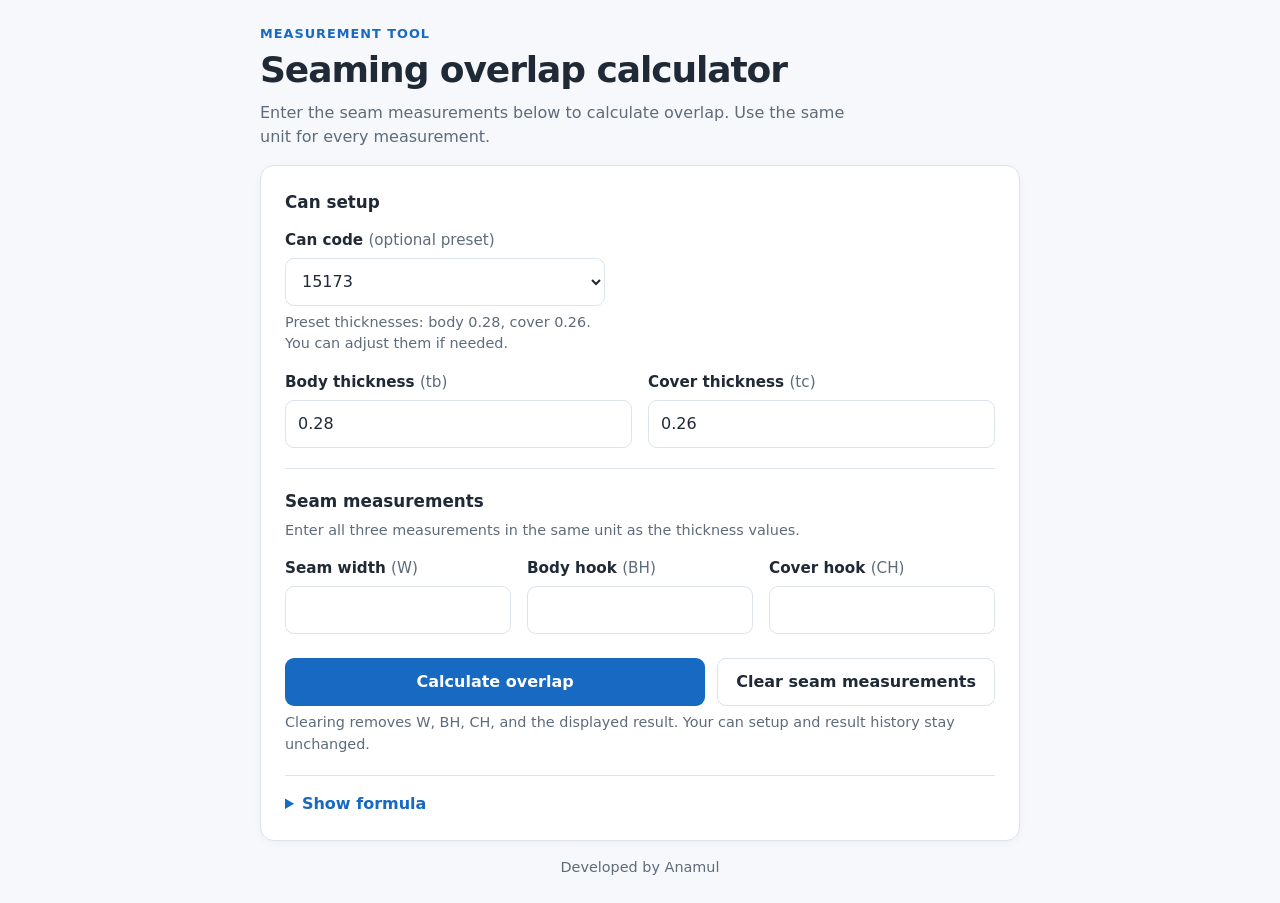
<file: calculator.html>
<!doctype html>
<html lang="en">
<head>
  <meta charset="utf-8">
  <meta name="viewport" content="width=device-width, initial-scale=1">
  <meta name="color-scheme" content="light dark">
  <title>Seaming Overlap Calculator</title>
  <style>
    :root {
      color-scheme: light dark;
      --bg: #f6f8fb;
      --surface: #ffffff;
      --surface-soft: #f8fafc;
      --text: #202a36;
      --muted: #5d6b7b;
      --border: #dce3eb;
      --accent: #1769c2;
      --accent-hover: #1059a8;
      --accent-soft: #eaf3fc;
      --error: #b42318;
      --error-soft: #fff0ee;
      --success: #1769c2;
      --focus: #1769c2;
      --radius: 14px;
    }
    @media (prefers-color-scheme: dark) {
      :root {
        --bg: #191919;
        --surface: #202020;
        --surface-soft: #282826;
        --text: #f4f4f2;
        --muted: #c0c0bb;
        --border: #454542;
        --accent: #70b3ff;
        --accent-hover: #a0ceff;
        --accent-soft: #263747;
        --error: #ff8c82;
        --error-soft: #422a28;
        --success: #9acaff;
        --focus: #9acaff;
      }
    }
    * { box-sizing: border-box; }
    body {
      margin: 0;
      min-height: 100vh;
      padding: 24px 20px;
      background: var(--bg);
      color: var(--text);
      font: 16px/1.5 system-ui, -apple-system, BlinkMacSystemFont, "Segoe UI", sans-serif;
    }
    main { width: min(100%, 760px); margin: 0 auto; }
    .credit { margin: 16px 0 0; color: var(--muted); font-size: .9rem; text-align: center; }
    .intro { margin: 0 0 16px; }
    .eyebrow { margin: 0 0 6px; color: var(--accent); font-size: .8rem; font-weight: 700; letter-spacing: .08em; text-transform: uppercase; }
    h1 { margin: 0; font-size: clamp(1.8rem, 5vw, 2.25rem); line-height: 1.15; letter-spacing: -.03em; }
    .intro p:last-child { max-width: 58ch; margin: 10px 0 0; color: var(--muted); }
    .panel {
      padding: clamp(20px, 4vw, 24px);
      border: 1px solid var(--border);
      border-radius: var(--radius);
      background: var(--surface);
      box-shadow: 0 2px 8px rgb(20 35 50 / 4%);
    }
    .section-heading { margin: 0 0 14px; font-size: 1.05rem; }
    .hint { margin: 6px 0 0; color: var(--muted); font-size: .9rem; }
    label { display: block; margin: 0 0 6px; font-size: .95rem; font-weight: 650; }
    .label-note { color: var(--muted); font-weight: 400; }
    select, input[type="number"] {
      width: 100%;
      min-height: 48px;
      padding: 10px 12px;
      border: 1px solid var(--border);
      border-radius: 9px;
      background: var(--surface);
      color: var(--text);
      font: inherit;
    }
    select:focus-visible, input:focus-visible, button:focus-visible, summary:focus-visible {
      outline: 3px solid var(--focus);
      outline-offset: 2px;
    }
    .can-select { max-width: 320px; }
    .grid { display: grid; gap: 16px; }
    .grid-two { grid-template-columns: repeat(2, minmax(0, 1fr)); }
    .grid-three { grid-template-columns: repeat(3, minmax(0, 1fr)); }
    .divider { height: 1px; margin: 20px 0; border: 0; background: var(--border); }
    .field { min-width: 0; }
    .actions { display: flex; flex-wrap: wrap; gap: 12px; margin-top: 24px; }
    button {
      min-height: 48px;
      padding: 10px 18px;
      border: 1px solid transparent;
      border-radius: 9px;
      font: inherit;
      font-weight: 650;
      cursor: pointer;
      transition: background-color .15s ease, border-color .15s ease;
    }
    button:active { transform: translateY(1px); }
    .primary { flex: 1 1 220px; background: var(--accent); color: #fff; }
    .primary:hover { background: var(--accent-hover); }
    .secondary { flex: 0 1 auto; border-color: var(--border); background: var(--surface); color: var(--text); }
    .secondary:hover { background: var(--surface-soft); }
    .result {
      margin-top: 24px;
      padding: 20px;
      border: 1px solid transparent;
      border-radius: 12px;
      background: var(--accent-soft);
    }
    .result[hidden] { display: none; }
    .result.error { border-color: var(--error); background: var(--error-soft); color: var(--error); }
    .result-title { margin: 0; color: var(--muted); font-size: .9rem; font-weight: 650; }
    .result.error .result-title { color: var(--error); }
    .result-value { margin: 2px 0 0; color: var(--success); font-size: clamp(2rem, 8vw, 2.75rem); line-height: 1.15; font-weight: 750; font-variant-numeric: tabular-nums; }
    .result.error .result-value { color: var(--error); font-size: 1.1rem; line-height: 1.5; }
    .calculation { display: grid; grid-template-columns: repeat(2, minmax(0, 1fr)); gap: 12px; margin: 18px 0 0; }
    .calculation div { padding-top: 12px; border-top: 1px solid color-mix(in srgb, var(--accent) 25%, transparent); }
    .calculation dt { color: var(--muted); font-size: .85rem; }
    .calculation dd { margin: 2px 0 0; font-family: ui-monospace, SFMono-Regular, Consolas, monospace; font-variant-numeric: tabular-nums; }
    .formula { margin-top: 20px; border-top: 1px solid var(--border); padding-top: 16px; }
    .formula summary { width: fit-content; color: var(--accent); font-weight: 650; cursor: pointer; }
    .formula p { margin: 10px 0 0; color: var(--muted); }
    .formula code { display: block; margin-top: 10px; padding: 12px; border-radius: 8px; background: var(--surface-soft); color: var(--text); font: .9rem/1.6 ui-monospace, SFMono-Regular, Consolas, monospace; overflow-wrap: anywhere; }
    .history { margin-top: 24px; }
    .history[hidden] { display: none; }
    .history-head { display: flex; align-items: center; justify-content: space-between; gap: 12px; margin-bottom: 10px; }
    .history-head h2 { margin: 0; font-size: 1rem; }
    .clear-history { min-height: 40px; padding: 7px 12px; color: var(--accent); }
    .history ol { margin: 0; padding-left: 28px; }
    .history li { padding: 8px 0 8px 4px; border-bottom: 1px solid var(--border); color: var(--muted); font-size: .9rem; font-variant-numeric: tabular-nums; overflow-wrap: anywhere; }
    .history li strong { color: var(--text); }
    @media (max-width: 560px) {
      body { padding: 24px 16px; }
      .grid-two, .grid-three { grid-template-columns: 1fr; gap: 14px; }
      .can-select { max-width: none; }
      .actions { flex-direction: column; }
      .primary, .secondary { width: 100%; }
    }
    @media (prefers-reduced-motion: reduce) {
      *, *::before, *::after { scroll-behavior: auto !important; transition-duration: .01ms !important; }
    }
  </style>
</head>
<body>
  <main>
    <header class="intro">
      <p class="eyebrow">Measurement tool</p>
      <h1>Seaming overlap calculator</h1>
      <p>Enter the seam measurements below to calculate overlap. Use the same unit for every measurement.</p>
    </header>

    <section class="panel" aria-label="Overlap calculator">
      <form id="calculator" novalidate>
        <section aria-labelledby="setup-heading">
          <h2 class="section-heading" id="setup-heading">Can setup</h2>
          <div class="field can-select">
            <label for="can">Can code <span class="label-note">(optional preset)</span></label>
            <select id="can" name="can">
              <option value="15173">15173</option>
              <option value="9118">9118</option>
              <option value="custom">Custom</option>
            </select>
            <p class="hint" id="preset-hint">Preset thicknesses are filled in for you. You can adjust them if needed.</p>
          </div>
          <div class="grid grid-two" style="margin-top:16px">
            <div class="field">
              <label for="tb">Body thickness <span class="label-note">(tb)</span></label>
              <input type="number" id="tb" name="tb" step="any" min="0" inputmode="decimal" required aria-describedby="preset-hint">
            </div>
            <div class="field">
              <label for="tc">Cover thickness <span class="label-note">(tc)</span></label>
              <input type="number" id="tc" name="tc" step="any" min="0" inputmode="decimal" required aria-describedby="preset-hint">
            </div>
          </div>
        </section>

        <hr class="divider">

        <section aria-labelledby="measurements-heading">
          <h2 class="section-heading" id="measurements-heading">Seam measurements</h2>
          <p class="hint" style="margin-top:-8px;margin-bottom:16px">Enter all three measurements in the same unit as the thickness values.</p>
          <div class="grid grid-three">
            <div class="field">
              <label for="w">Seam width <span class="label-note">(W)</span></label>
              <input type="number" id="w" name="w" step="any" min="0" inputmode="decimal" required>
            </div>
            <div class="field">
              <label for="bh">Body hook <span class="label-note">(BH)</span></label>
              <input type="number" id="bh" name="bh" step="any" min="0" inputmode="decimal" required>
            </div>
            <div class="field">
              <label for="ch">Cover hook <span class="label-note">(CH)</span></label>
              <input type="number" id="ch" name="ch" step="any" min="0" inputmode="decimal" required>
            </div>
          </div>
        </section>

        <div class="actions">
          <button class="primary" type="submit">Calculate overlap</button>
          <button class="secondary" type="button" id="reset">Clear seam measurements</button>
        </div>
        <p class="hint">Clearing removes W, BH, CH, and the displayed result. Your can setup and result history stay unchanged.</p>
      </form>

      <section class="result" id="result" aria-live="polite" aria-atomic="true" hidden>
        <p class="result-title" id="result-title">Overlap result</p>
        <p class="result-value" id="value"></p>
        <dl class="calculation" id="calculation" hidden>
          <div><dt>Numerator</dt><dd id="numerator"></dd></div>
          <div><dt>Denominator</dt><dd id="denominator"></dd></div>
        </dl>
      </section>

      <details class="formula">
        <summary>Show formula</summary>
        <p>Overlap is calculated as a percentage from the measurements entered above.</p>
        <code>%OL = (BH + CH + 1.1 × tc − W) ÷ (W − (2.6 × tc + 1.1 × tb)) × 100</code>
      </details>

      <section class="history" id="history" aria-labelledby="history-heading" hidden>
        <div class="history-head">
          <h2 id="history-heading">Recent results</h2>
          <button class="secondary clear-history" type="button" id="clearHistory">Clear history</button>
        </div>
        <ol id="history-list" aria-live="polite"></ol>
      </section>
    </section>
    <footer class="credit">Developed by Anamul</footer>
  </main>

  <script>
    (() => {
      const $ = id => document.getElementById(id);
      const cans = {
        "15173": { tb: 0.28, tc: 0.26 },
        "9118": { tb: 0.23, tc: 0.24 }
      };
      const form = $("calculator");

      function applyCan() {
        const preset = cans[$("can").value];
        if (preset) {
          $("tb").value = preset.tb;
          $("tc").value = preset.tc;
          $("preset-hint").textContent = `Preset thicknesses: body ${preset.tb}, cover ${preset.tc}. You can adjust them if needed.`;
        } else {
          $("tb").value = "";
          $("tc").value = "";
          $("preset-hint").textContent = "Custom can selected. Enter the body and cover thicknesses.";
          $("tb").focus();
        }
        clearResult();
      }

      function clearResult() {
        $("result").hidden = true;
        $("result").classList.remove("error");
        $("calculation").hidden = true;
      }

      function showError(message, fieldId) {
        const result = $("result");
        result.hidden = false;
        result.classList.add("error");
        $("result-title").textContent = "Check your measurements";
        $("value").textContent = message;
        $("calculation").hidden = true;
        if (fieldId) $(fieldId).focus();
      }

      function addHistory(code, W, BH, CH, overlap) {
        const item = document.createElement("li");
        const label = document.createElement("span");
        const strong = document.createElement("strong");
        label.textContent = `${code} · W ${W} · BH ${BH} · CH ${CH} → `;
        strong.textContent = `${overlap.toFixed(2)}%`;
        item.append(label, strong);
        $("history-list").appendChild(item);
        $("history").hidden = false;
      }

      function calculate(event) {
        event.preventDefault();
        const ids = ["w", "bh", "ch", "tb", "tc"];
        const values = Object.fromEntries(ids.map(id => [id, $(id).value.trim() === "" ? NaN : Number($(id).value)]));
        const missing = ids.find(id => !Number.isFinite(values[id]));
        if (missing) {
          showError("Enter a value for every measurement.", missing);
          return;
        }
        const negative = ids.find(id => values[id] < 0);
        if (negative) {
          showError("Measurements must be zero or greater.", negative);
          return;
        }

        const { w: W, bh: BH, ch: CH, tb, tc } = values;
        const numerator = BH + CH + 1.1 * tc - W;
        const denominator = W - (2.6 * tc + 1.1 * tb);
        if (!Number.isFinite(numerator) || !Number.isFinite(denominator)) {
          showError("These values are too large to calculate. Check and try again.");
          return;
        }
        if (denominator === 0) {
          showError("The denominator is zero with these measurements. Adjust the values and try again.");
          return;
        }
        const overlap = (numerator / denominator) * 100;
        if (!Number.isFinite(overlap)) {
          showError("This combination cannot produce a finite result. Check the measurements.");
          return;
        }

        const result = $("result");
        result.hidden = false;
        result.classList.remove("error");
        $("result-title").textContent = "Calculated overlap";
        $("value").textContent = `${overlap.toFixed(2)}%`;
        $("numerator").textContent = numerator.toFixed(4);
        $("denominator").textContent = denominator.toFixed(4);
        $("calculation").hidden = false;
        addHistory($("can").value === "custom" ? "Custom" : $("can").value, W, BH, CH, overlap);
      }

      $("can").addEventListener("change", applyCan);
      form.addEventListener("submit", calculate);
      $("reset").addEventListener("click", () => {
        ["w", "bh", "ch"].forEach(id => { $(id).value = ""; });
        clearResult();
        $("w").focus();
      });
      $("clearHistory").addEventListener("click", () => {
        $("history-list").replaceChildren();
        $("history").hidden = true;
      });
      applyCan();
    })();
  </script>
</body>
</html>
</file>
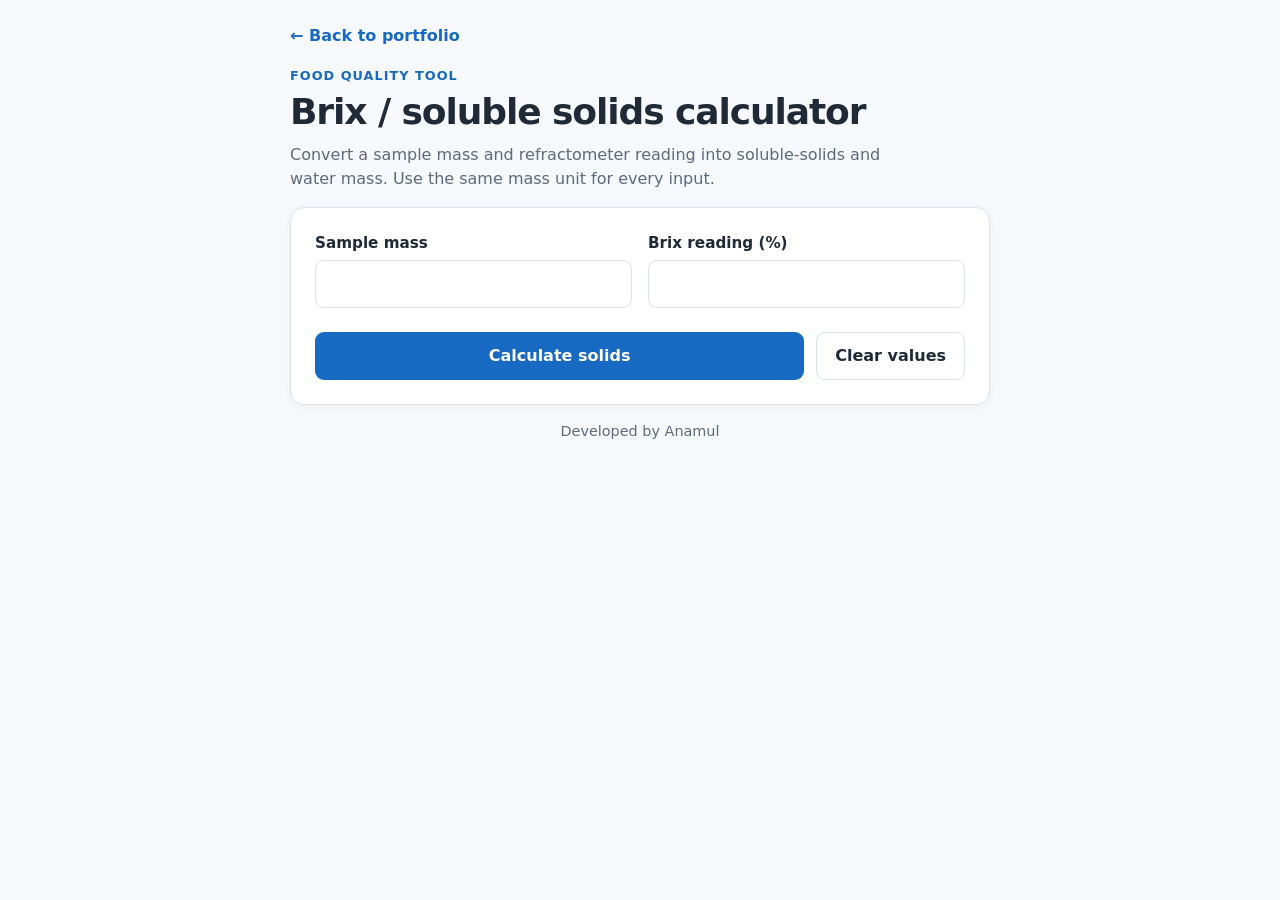
<file: tools/brix-calculator.html>
<!doctype html>
<html lang="en">
<head>
  <meta charset="utf-8">
  <meta name="viewport" content="width=device-width, initial-scale=1">
  <meta name="color-scheme" content="light dark">
  <title>Brix / Soluble Solids Calculator</title>
  <style>
    :root {
      color-scheme: light dark;
      --bg: #f6f8fb;
      --surface: #fff;
      --text: #202a36;
      --muted: #5d6b7b;
      --border: #dce3eb;
      --accent: #1769c2;
      --accent-hover: #1059a8;
      --accent-soft: #eaf3fc;
      --error: #b42318;
      --error-soft: #fff0ee;
      --radius: 14px;
    }
    @media (prefers-color-scheme: dark) {
      :root {
        --bg: #191919;
        --surface: #202020;
        --text: #f4f4f2;
        --muted: #c0c0bb;
        --border: #454542;
        --accent: #70b3ff;
        --accent-hover: #a0ceff;
        --accent-soft: #263747;
        --error: #ff8c82;
        --error-soft: #422a28;
      }
    }
    * { box-sizing: border-box; }
    body {
      margin: 0;
      min-height: 100vh;
      padding: 24px 20px;
      background: var(--bg);
      color: var(--text);
      font: 16px/1.5 system-ui, -apple-system, BlinkMacSystemFont, "Segoe UI", sans-serif;
    }
    main { width: min(100%, 700px); margin: 0 auto; }
    a { color: var(--accent); font-weight: 650; text-decoration: none; }
    .intro { margin: 0 0 16px; }
    .eyebrow { margin: 0 0 6px; color: var(--accent); font-size: .8rem; font-weight: 700; letter-spacing: .08em; text-transform: uppercase; }
    h1 { margin: 0; font-size: clamp(1.8rem, 5vw, 2.25rem); line-height: 1.15; letter-spacing: -.03em; }
    .intro p:last-child { max-width: 58ch; margin: 10px 0 0; color: var(--muted); }
    .panel { padding: clamp(20px, 4vw, 24px); border: 1px solid var(--border); border-radius: var(--radius); background: var(--surface); box-shadow: 0 2px 8px rgb(20 35 50 / 4%); }
    .grid { display: grid; grid-template-columns: repeat(2, minmax(0, 1fr)); gap: 16px; }
    label { display: block; margin: 0 0 6px; font-size: .95rem; font-weight: 650; }
    input, select { width: 100%; min-height: 48px; padding: 10px 12px; border: 1px solid var(--border); border-radius: 9px; background: var(--surface); color: var(--text); font: inherit; }
    input:focus-visible, select:focus-visible, button:focus-visible { outline: 3px solid var(--accent); outline-offset: 2px; }
    .actions { display: flex; flex-wrap: wrap; gap: 12px; margin-top: 24px; }
    button { min-height: 48px; padding: 10px 18px; border: 1px solid transparent; border-radius: 9px; font: inherit; font-weight: 650; cursor: pointer; }
    .primary { flex: 1 1 220px; background: var(--accent); color: #fff; }
    .primary:hover { background: var(--accent-hover); }
    .secondary { border-color: var(--border); background: var(--surface); color: var(--text); }
    .secondary:hover { background: var(--accent-soft); }
    .result { margin-top: 24px; padding: 20px; border-radius: 12px; background: var(--accent-soft); }
    .result[hidden] { display: none; }
    .result.error { color: var(--error); background: var(--error-soft); }
    .result h2 { margin: 0; font-size: 1rem; }
    .result-grid { display: grid; grid-template-columns: repeat(2, minmax(0, 1fr)); gap: 12px; margin-top: 16px; }
    .result-grid div { padding-top: 10px; border-top: 1px solid var(--border); }
    .result-grid span { display: block; color: var(--muted); font-size: .85rem; }
    .result-grid strong { display: block; margin-top: 2px; font-size: 1.15rem; }
    .credit { margin: 16px 0 0; color: var(--muted); font-size: .9rem; text-align: center; }
    @media (max-width: 560px) {
      body { padding: 24px 16px; }
      .grid, .result-grid { grid-template-columns: 1fr; gap: 14px; }
      .actions { flex-direction: column; }
      .actions button { width: 100%; }
    }
  </style>
</head>
<body>
  <main>
    <p style="margin:0 0 18px"><a href="../index.html">← Back to portfolio</a></p>
    <header class="intro">
      <p class="eyebrow">Food quality tool</p>
      <h1>Brix / soluble solids calculator</h1>
      <p>Convert a sample mass and refractometer reading into soluble-solids and water mass. Use the same mass unit for every input.</p>
    </header>

    <section class="panel" aria-label="Brix calculator">
      <form id="calculator" novalidate>
        <div class="grid">
          <div>
            <label for="mass">Sample mass</label>
            <input id="mass" type="number" min="0" step="any" inputmode="decimal" required>
          </div>
          <div>
            <label for="brix">Brix reading (%)</label>
            <input id="brix" type="number" min="0" max="100" step="any" inputmode="decimal" required>
          </div>
        </div>
        <div class="actions">
          <button class="primary" type="submit">Calculate solids</button>
          <button class="secondary" type="button" id="reset">Clear values</button>
        </div>
      </form>

      <section class="result" id="result" aria-live="polite" hidden>
        <h2 id="result-title">Calculated result</h2>
        <div class="result-grid">
          <div><span>Soluble-solids mass</span><strong id="solids"></strong></div>
          <div><span>Water mass</span><strong id="water"></strong></div>
        </div>
      </section>
    </section>
    <footer class="credit">Developed by Anamul</footer>
  </main>

  <script>
    (() => {
      const form = document.getElementById("calculator");
      const result = document.getElementById("result");
      const title = document.getElementById("result-title");
      const solids = document.getElementById("solids");
      const water = document.getElementById("water");

      function showError(message) {
        result.hidden = false;
        result.classList.add("error");
        title.textContent = message;
        solids.textContent = "";
        water.textContent = "";
      }

      form.addEventListener("submit", event => {
        event.preventDefault();
        const mass = Number(document.getElementById("mass").value);
        const brix = Number(document.getElementById("brix").value);
        if (!Number.isFinite(mass) || !Number.isFinite(brix) || mass < 0 || brix < 0 || brix > 100) {
          showError("Enter a valid mass and a Brix reading from 0 to 100.");
          return;
        }
        result.classList.remove("error");
        result.hidden = false;
        title.textContent = "Calculated result";
        solids.textContent = `${(mass * brix / 100).toFixed(2)} mass units`;
        water.textContent = `${(mass * (1 - brix / 100)).toFixed(2)} mass units`;
      });

      document.getElementById("reset").addEventListener("click", () => {
        form.reset();
        result.hidden = true;
        result.classList.remove("error");
      });
    })();
  </script>
</body>
</html>
</file>
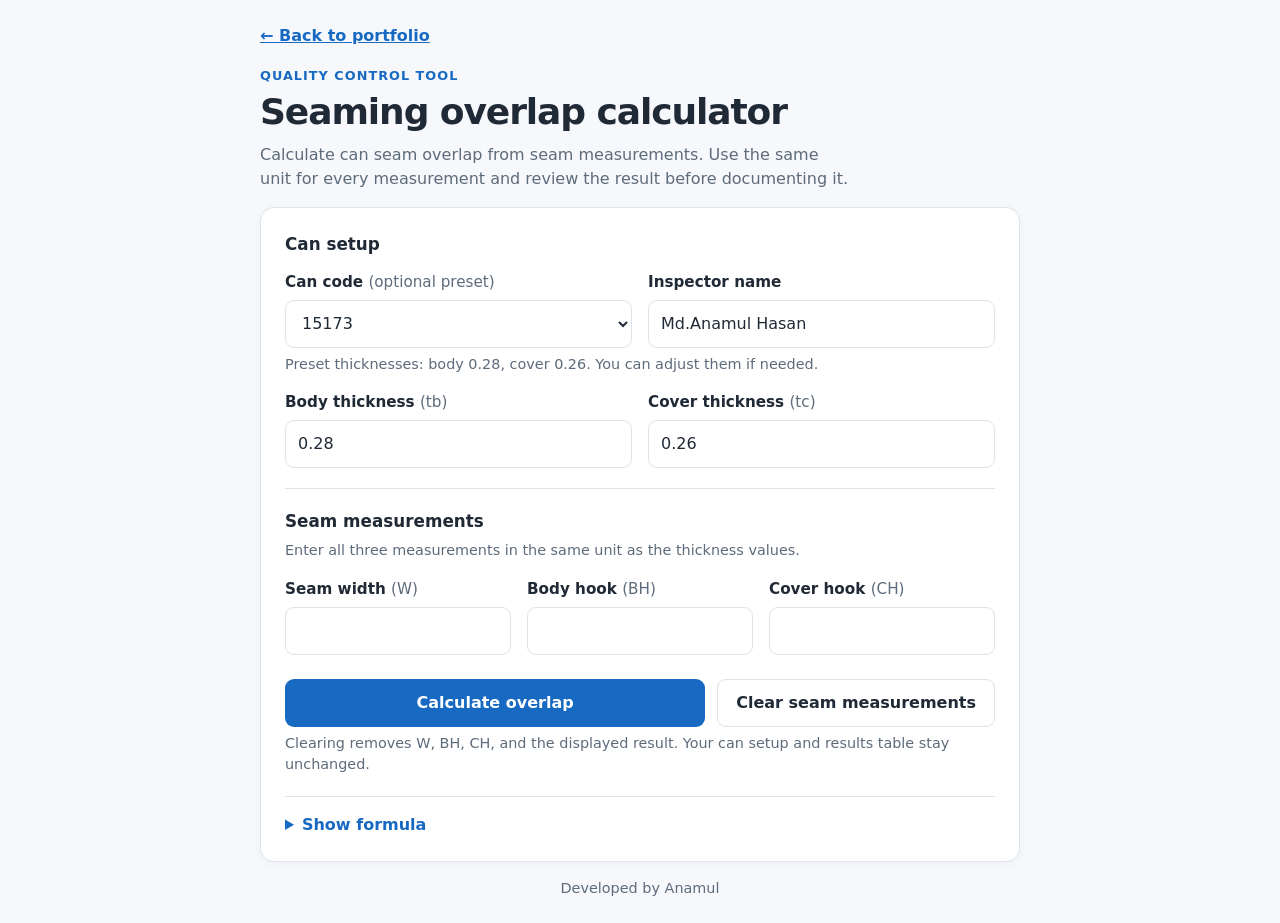
<file: tools/overlap-calculator.html>
<!doctype html>
<html lang="en">
<head>
  <meta charset="utf-8">
  <meta name="viewport" content="width=device-width, initial-scale=1">
  <meta name="color-scheme" content="light dark">
  <title>Seaming Overlap Calculator</title>
  <style>
    :root {
      color-scheme: light dark;
      --bg: #f6f8fb;
      --surface: #ffffff;
      --surface-soft: #f8fafc;
      --text: #202a36;
      --muted: #5d6b7b;
      --border: #dce3eb;
      --accent: #1769c2;
      --accent-hover: #1059a8;
      --accent-soft: #eaf3fc;
      --error: #b42318;
      --error-soft: #fff0ee;
      --success: #1769c2;
      --focus: #1769c2;
      --th-bg: #1976d2;
      --radius: 14px;
    }
    @media (prefers-color-scheme: dark) {
      :root {
        --bg: #191919;
        --surface: #202020;
        --surface-soft: #282826;
        --text: #f4f4f2;
        --muted: #c0c0bb;
        --border: #454542;
        --accent: #70b3ff;
        --accent-hover: #a0ceff;
        --accent-soft: #263747;
        --error: #ff8c82;
        --error-soft: #422a28;
        --success: #9acaff;
        --focus: #9acaff;
        --th-bg: #1769c2;
      }
    }
    * { box-sizing: border-box; }
    body {
      margin: 0;
      min-height: 100vh;
      padding: 24px 20px;
      background: var(--bg);
      color: var(--text);
      font: 16px/1.5 system-ui, -apple-system, BlinkMacSystemFont, "Segoe UI", sans-serif;
    }
    main { width: min(100%, 760px); margin: 0 auto; }
    .credit { margin: 16px 0 0; color: var(--muted); font-size: .9rem; text-align: center; }
    .intro { margin: 0 0 16px; }
    .eyebrow { margin: 0 0 6px; color: var(--accent); font-size: .8rem; font-weight: 700; letter-spacing: .08em; text-transform: uppercase; }
    h1 { margin: 0; font-size: clamp(1.8rem, 5vw, 2.25rem); line-height: 1.15; letter-spacing: -.03em; }
    .intro p:last-child { max-width: 58ch; margin: 10px 0 0; color: var(--muted); }
    .panel {
      padding: clamp(20px, 4vw, 24px);
      border: 1px solid var(--border);
      border-radius: var(--radius);
      background: var(--surface);
      box-shadow: 0 2px 8px rgb(20 35 50 / 4%);
    }
    .section-heading { margin: 0 0 14px; font-size: 1.05rem; }
    .hint { margin: 6px 0 0; color: var(--muted); font-size: .9rem; }
    label { display: block; margin: 0 0 6px; font-size: .95rem; font-weight: 650; }
    .label-note { color: var(--muted); font-weight: 400; }
    select, input[type="number"], input[type="text"] {
      width: 100%;
      min-height: 48px;
      padding: 10px 12px;
      border: 1px solid var(--border);
      border-radius: 9px;
      background: var(--surface);
      color: var(--text);
      font: inherit;
    }
    select:focus-visible, input:focus-visible, button:focus-visible, summary:focus-visible {
      outline: 3px solid var(--focus);
      outline-offset: 2px;
    }
    .grid { display: grid; gap: 16px; }
    .grid-two { grid-template-columns: repeat(2, minmax(0, 1fr)); }
    .grid-three { grid-template-columns: repeat(3, minmax(0, 1fr)); }
    .divider { height: 1px; margin: 20px 0; border: 0; background: var(--border); }
    .field { min-width: 0; }
    .actions { display: flex; flex-wrap: wrap; gap: 12px; margin-top: 24px; }
    button {
      min-height: 48px;
      padding: 10px 18px;
      border: 1px solid transparent;
      border-radius: 9px;
      font: inherit;
      font-weight: 650;
      cursor: pointer;
      transition: background-color .15s ease, border-color .15s ease;
    }
    button:active { transform: translateY(1px); }
    .primary { flex: 1 1 220px; background: var(--accent); color: #fff; }
    .primary:hover { background: var(--accent-hover); }
    .secondary { flex: 0 1 auto; border-color: var(--border); background: var(--surface); color: var(--text); }
    .secondary:hover { background: var(--surface-soft); }
    .result {
      margin-top: 24px;
      padding: 20px;
      border: 1px solid transparent;
      border-radius: 12px;
      background: var(--accent-soft);
    }
    .result[hidden] { display: none; }
    .result.error { border-color: var(--error); background: var(--error-soft); color: var(--error); }
    .result-title { margin: 0; color: var(--muted); font-size: .9rem; font-weight: 650; }
    .result.error .result-title { color: var(--error); }
    .result-value { margin: 2px 0 0; color: var(--success); font-size: clamp(2rem, 8vw, 2.75rem); line-height: 1.15; font-weight: 750; font-variant-numeric: tabular-nums; }
    .result.error .result-value { color: var(--error); font-size: 1.1rem; line-height: 1.5; }
    .calculation { display: grid; grid-template-columns: repeat(2, minmax(0, 1fr)); gap: 12px; margin: 18px 0 0; }
    .calculation[hidden] { display: none; }
    .calculation div { padding-top: 12px; border-top: 1px solid color-mix(in srgb, var(--accent) 25%, transparent); }
    .calculation dt { color: var(--muted); font-size: .85rem; }
    .calculation dd { margin: 2px 0 0; font-family: ui-monospace, SFMono-Regular, Consolas, monospace; font-variant-numeric: tabular-nums; }
    .formula { margin-top: 20px; border-top: 1px solid var(--border); padding-top: 16px; }
    .formula summary { width: fit-content; color: var(--accent); font-weight: 650; cursor: pointer; }
    .formula p { margin: 10px 0 0; color: var(--muted); }
    .formula code { display: block; margin-top: 10px; padding: 12px; border-radius: 8px; background: var(--surface-soft); color: var(--text); font: .9rem/1.6 ui-monospace, SFMono-Regular, Consolas, monospace; overflow-wrap: anywhere; }
    .history { margin-top: 24px; }
    .history[hidden] { display: none; }
    .history-head { display: flex; align-items: center; justify-content: space-between; gap: 12px; margin-bottom: 10px; }
    .history-head h2 { margin: 0; font-size: 1rem; }
    .clear-history { min-height: 40px; padding: 7px 12px; color: var(--accent); }
    .table-wrap { overflow-x: auto; border: 1px solid var(--border); border-radius: 8px; }
    table.results { width: 100%; min-width: 480px; border-collapse: collapse; text-align: center; font-variant-numeric: tabular-nums; }
    table.results th { padding: 12px 8px; background: var(--th-bg); color: #fff; font-weight: 700; }
    table.results td { padding: 11px 8px; border-top: 1px solid var(--border); border-left: 1px solid var(--border); }
    table.results td:first-child { border-left: 0; }
    .export-actions { display: flex; flex-wrap: wrap; align-items: center; gap: 12px; margin-top: 16px; }
    .export-actions .hint { margin: 0; }
    @media (max-width: 560px) {
      body { padding: 24px 16px; }
      .grid-two, .grid-three { grid-template-columns: 1fr; gap: 14px; }
      .actions { flex-direction: column; }
      .actions .primary { flex: 0 1 auto; }
      .actions .primary, .actions .secondary, .export-actions .secondary { width: 100%; }
    }
    @media (prefers-reduced-motion: reduce) {
      *, *::before, *::after { scroll-behavior: auto !important; transition-duration: .01ms !important; }
    }
  </style>
</head>
<body>
  <main>
    <p style="margin:0 0 18px"><a href="../index.html" style="color:var(--accent);font-weight:650">← Back to portfolio</a></p>
    <header class="intro">
      <p class="eyebrow">Quality control tool</p>
      <h1>Seaming overlap calculator</h1>
      <p>Calculate can seam overlap from seam measurements. Use the same unit for every measurement and review the result before documenting it.</p>
    </header>

    <section class="panel" aria-label="Overlap calculator">
      <form id="calculator" novalidate>
        <section aria-labelledby="setup-heading">
          <h2 class="section-heading" id="setup-heading">Can setup</h2>
          <div class="grid grid-two">
            <div class="field">
              <label for="can">Can code <span class="label-note">(optional preset)</span></label>
              <select id="can" name="can">
                <option value="15173">15173</option>
                <option value="9118">9118</option>
                <option value="custom">Custom</option>
              </select>
            </div>
            <div class="field">
              <label for="inspector">Inspector name</label>
              <input type="text" id="inspector" name="inspector" value="Md.Anamul Hasan" autocomplete="name">
            </div>
          </div>
          <p class="hint" id="preset-hint">Preset thicknesses are filled in for you. You can adjust them if needed.</p>
          <div class="grid grid-two" style="margin-top:16px">
            <div class="field">
              <label for="tb">Body thickness <span class="label-note">(tb)</span></label>
              <input type="number" id="tb" name="tb" step="any" min="0" inputmode="decimal" required aria-describedby="preset-hint">
            </div>
            <div class="field">
              <label for="tc">Cover thickness <span class="label-note">(tc)</span></label>
              <input type="number" id="tc" name="tc" step="any" min="0" inputmode="decimal" required aria-describedby="preset-hint">
            </div>
          </div>
        </section>

        <hr class="divider">

        <section aria-labelledby="measurements-heading">
          <h2 class="section-heading" id="measurements-heading">Seam measurements</h2>
          <p class="hint" style="margin-top:-8px;margin-bottom:16px">Enter all three measurements in the same unit as the thickness values.</p>
          <div class="grid grid-three">
            <div class="field">
              <label for="w">Seam width <span class="label-note">(W)</span></label>
              <input type="number" id="w" name="w" step="any" min="0" inputmode="decimal" required>
            </div>
            <div class="field">
              <label for="bh">Body hook <span class="label-note">(BH)</span></label>
              <input type="number" id="bh" name="bh" step="any" min="0" inputmode="decimal" required>
            </div>
            <div class="field">
              <label for="ch">Cover hook <span class="label-note">(CH)</span></label>
              <input type="number" id="ch" name="ch" step="any" min="0" inputmode="decimal" required>
            </div>
          </div>
        </section>

        <div class="actions">
          <button class="primary" type="submit">Calculate overlap</button>
          <button class="secondary" type="button" id="reset">Clear seam measurements</button>
        </div>
        <p class="hint">Clearing removes W, BH, CH, and the displayed result. Your can setup and results table stay unchanged.</p>
      </form>

      <section class="result" id="result" aria-live="polite" aria-atomic="true" hidden>
        <p class="result-title" id="result-title">Overlap result</p>
        <p class="result-value" id="value"></p>
        <dl class="calculation" id="calculation" hidden>
          <div><dt>Numerator</dt><dd id="numerator"></dd></div>
          <div><dt>LBH (denominator)</dt><dd id="denominator"></dd></div>
        </dl>
      </section>

      <details class="formula">
        <summary>Show formula</summary>
        <p>Overlap is calculated as a percentage from the measurements entered above. LBH is the denominator.</p>
        <code>OI % = (BH + CH + 1.1 × tc − W) ÷ LBH × 100<br>LBH = W − (2.6 × tc + 1.1 × tb)</code>
      </details>

      <section class="history" id="history" aria-labelledby="history-heading" hidden>
        <div class="history-head">
          <h2 id="history-heading">Results</h2>
          <button class="secondary clear-history" type="button" id="clearHistory">Clear table</button>
        </div>
        <div class="table-wrap">
          <table class="results">
            <thead>
              <tr><th>SL</th><th>W</th><th>BH</th><th>CH</th><th>LBH</th><th>OI %</th></tr>
            </thead>
            <tbody id="history-list" aria-live="polite"></tbody>
          </table>
        </div>
        <div class="export-actions">
          <button class="secondary" type="button" id="downloadPdf">Download PDF</button>
          <button class="secondary" type="button" id="downloadXlsx">Download Excel</button>
          <p class="hint">Exports include date, can code and inspector name.</p>
        </div>
      </section>
    </section>
    <footer class="credit">Developed by Anamul</footer>
  </main>

  <script>
    (() => {
      const $ = id => document.getElementById(id);
      const cans = {
        "15173": { tb: 0.28, tc: 0.26 },
        "9118": { tb: 0.23, tc: 0.24 }
      };
      const form = $("calculator");
      const rows = []; // { code, W, BH, CH, lbh, overlap }

      const canCode = () => $("can").value === "custom" ? "Custom" : $("can").value;
      const inspectorName = () => $("inspector").value.trim() || "Md.Anamul Hasan";
      const pad = n => String(n).padStart(2, "0");
      const fmt3 = n => n.toFixed(3);
      const fmtPct = n => `${n.toFixed(2)}%`;
      const codesText = () => [...new Set(rows.map(r => r.code))].join(", ");
      const dateText = d => `${pad(d.getDate())}/${pad(d.getMonth() + 1)}/${d.getFullYear()}`;
      const stampText = d => `${d.getFullYear()}${pad(d.getMonth() + 1)}${pad(d.getDate())}`;

      function applyCan() {
        const preset = cans[$("can").value];
        if (preset) {
          $("tb").value = preset.tb;
          $("tc").value = preset.tc;
          $("preset-hint").textContent = `Preset thicknesses: body ${preset.tb}, cover ${preset.tc}. You can adjust them if needed.`;
        } else {
          $("tb").value = "";
          $("tc").value = "";
          $("preset-hint").textContent = "Custom can selected. Enter the body and cover thicknesses.";
          $("tb").focus();
        }
        clearResult();
      }

      function clearResult() {
        $("result").hidden = true;
        $("result").classList.remove("error");
        $("calculation").hidden = true;
      }

      function showError(message, fieldId) {
        const result = $("result");
        result.hidden = false;
        result.classList.add("error");
        $("result-title").textContent = "Check your measurements";
        $("value").textContent = message;
        $("calculation").hidden = true;
        if (fieldId) $(fieldId).focus();
      }

      function renderTable() {
        const body = $("history-list");
        body.replaceChildren();
        rows.forEach((r, i) => {
          const tr = document.createElement("tr");
          [i + 1, fmt3(r.W), fmt3(r.BH), fmt3(r.CH), fmt3(r.lbh), fmtPct(r.overlap)].forEach(v => {
            const td = document.createElement("td");
            td.textContent = v;
            tr.appendChild(td);
          });
          body.appendChild(tr);
        });
        $("history").hidden = rows.length === 0;
      }

      function calculate(event) {
        event.preventDefault();
        const ids = ["w", "bh", "ch", "tb", "tc"];
        const values = Object.fromEntries(ids.map(id => [id, $(id).value.trim() === "" ? NaN : Number($(id).value)]));
        const missing = ids.find(id => !Number.isFinite(values[id]));
        if (missing) {
          showError("Enter a value for every measurement.", missing);
          return;
        }
        const negative = ids.find(id => values[id] < 0);
        if (negative) {
          showError("Measurements must be zero or greater.", negative);
          return;
        }

        const { w: W, bh: BH, ch: CH, tb, tc } = values;
        const numerator = BH + CH + 1.1 * tc - W;
        const denominator = W - (2.6 * tc + 1.1 * tb);
        if (!Number.isFinite(numerator) || !Number.isFinite(denominator)) {
          showError("These values are too large to calculate. Check and try again.");
          return;
        }
        if (denominator === 0) {
          showError("The denominator is zero with these measurements. Adjust the values and try again.");
          return;
        }
        const overlap = (numerator / denominator) * 100;
        if (!Number.isFinite(overlap)) {
          showError("This combination cannot produce a finite result. Check the measurements.");
          return;
        }

        const result = $("result");
        result.hidden = false;
        result.classList.remove("error");
        $("result-title").textContent = "Calculated overlap";
        $("value").textContent = fmtPct(overlap);
        $("numerator").textContent = numerator.toFixed(4);
        $("denominator").textContent = denominator.toFixed(4);
        $("calculation").hidden = false;
        rows.push({ code: canCode(), W, BH, CH, lbh: denominator, overlap });
        renderTable();
      }

      // ---------- shared export helpers ----------
      function saveBlob(blob, name) {
        const url = URL.createObjectURL(blob);
        const link = document.createElement("a");
        link.href = url;
        link.download = name;
        document.body.append(link);
        link.click();
        link.remove();
        setTimeout(() => URL.revokeObjectURL(url), 60000);
      }
      const fileBase = now => `seaming-overlap-${codesText().replace(/[^\w-]+/g, "_")}-${stampText(now)}`;

      // ---------- PDF (dependency-free, multi-page) ----------
      function downloadPdf() {
        if (!rows.length) return;
        const now = new Date();
        const ink = "0.125 0.165 0.212";
        const muted = "0.365 0.420 0.482";
        const blue = "0.090 0.412 0.761";
        const head = "0.098 0.463 0.824";
        const grid = "0.80 0.83 0.86";
        const escapePdf = v => String(v).replace(/[^\x20-\x7E]/g, "?").replace(/([\\()])/g, "\\$1");

        const colX = [50, 95, 185, 275, 365, 455, 545]; // SL, W, BH, CH, LBH, OI %
        const labels = ["SL", "W", "BH", "CH", "LBH", "OI %"];
        const rowH = 24, bottom = 90;
        const firstTop = 620, nextTop = 780;

        const pages = [];
        let content = [];
        const newPage = () => { content = []; pages.push(content); };
        const text = (x, y, size, value, bold = false, color = ink) =>
          content.push(`BT /${bold ? "F2" : "F1"} ${size} Tf ${color} rg 1 0 0 1 ${x} ${y} Tm (${escapePdf(value)}) Tj ET`);
        const centered = (cx, y, size, value, bold = false, color = ink) => {
          const w = String(value).length * size * (bold ? 0.58 : 0.55);
          text((cx - w / 2).toFixed(1), y, size, value, bold, color);
        };
        const rect = (x, y, w, h, color) => content.push(`${color} rg ${x} ${y} ${w} ${h} re f`);
        const hline = (y) => content.push(`${grid} RG 0.6 w ${colX[0]} ${y} m ${colX[6]} ${y} l S`);
        const vlines = (yTop, yBot) => colX.forEach(x => content.push(`${grid} RG 0.6 w ${x} ${yTop} m ${x} ${yBot} l S`));

        const drawHeader = top => {
          rect(colX[0], top - rowH, colX[6] - colX[0], rowH, head);
          labels.forEach((l, i) => centered((colX[i] + colX[i + 1]) / 2, top - 16, 11, l, true, "1 1 1"));
        };

        newPage();
        rect(0, 834, 595, 8, blue);
        text(50, 790, 9, "SEAMING OVERLAP REPORT", true, blue);
        text(50, 762, 24, "Measurement Results", true);
        text(50, 742, 10, "Can seam quality control inspection", false, muted);
        rect(50, 650, 495, 70, "0.945 0.961 0.980");
        rect(50, 650, 4, 70, blue);
        [["DATE", dateText(now), 70], ["CAN CODE", codesText(), 170], ["INSPECTOR", inspectorName(), 275], ["READINGS", String(rows.length), 470]]
          .forEach(([label, value, x]) => {
            text(x, 696, 8, label, true, muted);
            text(x, 674, 12, value, true);
          });

        let top = firstTop;
        drawHeader(top);
        let y = top - rowH;
        let tableTop = top;
        rows.forEach((r, i) => {
          if (y - rowH < bottom) {
            vlines(tableTop, y);
            newPage();
            top = nextTop; tableTop = top;
            drawHeader(top);
            y = top - rowH;
          }
          if (i % 2 === 1) rect(colX[0], y - rowH, colX[6] - colX[0], rowH, "0.965 0.975 0.988");
          [i + 1, fmt3(r.W), fmt3(r.BH), fmt3(r.CH), fmt3(r.lbh), fmtPct(r.overlap)]
            .forEach((v, c) => centered((colX[c] + colX[c + 1]) / 2, y - 16, 11, v));
          y -= rowH;
          hline(y);
        });
        vlines(tableTop, y);

        pages.forEach((p, i) => {
          content = p;
          hline(80);
          text(50, 60, 9, `Prepared by ${inspectorName()}  |  ${dateText(now)}`, false, muted);
          text(50, 47, 9, "Developed by Anamul", true, muted);
          text(485, 60, 9, `Page ${i + 1} of ${pages.length}`, false, muted);
        });

        const enc = new TextEncoder();
        const n = pages.length;
        // object ids: 1 catalog, 2 pages, 3 F1, 4 F2, 5 info, then (page, content) pairs
        const objs = [];
        objs[1] = "<< /Type /Catalog /Pages 2 0 R >>";
        objs[2] = `<< /Type /Pages /Kids [${pages.map((_, i) => `${6 + i * 2} 0 R`).join(" ")}] /Count ${n} >>`;
        objs[3] = "<< /Type /Font /Subtype /Type1 /BaseFont /Helvetica >>";
        objs[4] = "<< /Type /Font /Subtype /Type1 /BaseFont /Helvetica-Bold >>";
        objs[5] = `<< /Title (Seaming Overlap Report) /Author (${escapePdf(inspectorName())}) /Creator (Seaming Overlap Calculator) >>`;
        pages.forEach((p, i) => {
          const stream = p.join("\n") + "\n";
          objs[6 + i * 2] = `<< /Type /Page /Parent 2 0 R /MediaBox [0 0 595 842] /Resources << /Font << /F1 3 0 R /F2 4 0 R >> >> /Contents ${7 + i * 2} 0 R >>`;
          objs[7 + i * 2] = `<< /Length ${enc.encode(stream).length} >>\nstream\n${stream}endstream`;
        });
        const total = objs.length - 1;
        let pdf = "%PDF-1.4\n";
        const offsets = [];
        for (let i = 1; i <= total; i++) {
          offsets.push(enc.encode(pdf).length);
          pdf += `${i} 0 obj\n${objs[i]}\nendobj\n`;
        }
        const xref = enc.encode(pdf).length;
        pdf += `xref\n0 ${total + 1}\n0000000000 65535 f \n`;
        offsets.forEach(o => { pdf += `${String(o).padStart(10, "0")} 00000 n \n`; });
        pdf += `trailer\n<< /Size ${total + 1} /Root 1 0 R /Info 5 0 R >>\nstartxref\n${xref}\n%%EOF\n`;
        saveBlob(new Blob([enc.encode(pdf)], { type: "application/pdf" }), `${fileBase(now)}.pdf`);
      }

      // ---------- Excel (.xlsx, dependency-free, stored zip) ----------
      const crcTable = (() => {
        const t = new Uint32Array(256);
        for (let n = 0; n < 256; n++) {
          let c = n;
          for (let k = 0; k < 8; k++) c = c & 1 ? 0xEDB88320 ^ (c >>> 1) : c >>> 1;
          t[n] = c >>> 0;
        }
        return t;
      })();
      const crc32 = bytes => {
        let c = 0xFFFFFFFF;
        for (let i = 0; i < bytes.length; i++) c = crcTable[(c ^ bytes[i]) & 255] ^ (c >>> 8);
        return (c ^ 0xFFFFFFFF) >>> 0;
      };
      function zipStore(files) {
        const enc = new TextEncoder();
        const parts = [], central = [];
        let offset = 0;
        const u16 = n => [n & 255, (n >>> 8) & 255];
        const u32 = n => [n & 255, (n >>> 8) & 255, (n >>> 16) & 255, (n >>> 24) & 255];
        files.forEach(([name, data]) => {
          const nameB = enc.encode(name), dataB = enc.encode(data), crc = crc32(dataB);
          const local = new Uint8Array([
            0x50, 0x4b, 0x03, 0x04, ...u16(20), ...u16(0), ...u16(0), ...u16(0), ...u16(0x21),
            ...u32(crc), ...u32(dataB.length), ...u32(dataB.length), ...u16(nameB.length), ...u16(0)
          ]);
          parts.push(local, nameB, dataB);
          central.push(new Uint8Array([
            0x50, 0x4b, 0x01, 0x02, ...u16(20), ...u16(20), ...u16(0), ...u16(0), ...u16(0), ...u16(0x21),
            ...u32(crc), ...u32(dataB.length), ...u32(dataB.length), ...u16(nameB.length),
            ...u16(0), ...u16(0), ...u16(0), ...u16(0), ...u32(0), ...u32(offset)
          ]), nameB);
          offset += local.length + nameB.length + dataB.length;
        });
        const cdSize = central.reduce((s, p) => s + p.length, 0);
        const end = new Uint8Array([
          0x50, 0x4b, 0x05, 0x06, ...u16(0), ...u16(0), ...u16(files.length), ...u16(files.length),
          ...u32(cdSize), ...u32(offset), ...u16(0)
        ]);
        return new Blob([...parts, ...central, end], {
          type: "application/vnd.openxmlformats-officedocument.spreadsheetml.sheet"
        });
      }
      const xml = s => String(s).replace(/&/g, "&amp;").replace(/</g, "&lt;").replace(/>/g, "&gt;").replace(/"/g, "&quot;");

      function downloadXlsx() {
        if (!rows.length) return;
        const now = new Date();
        const cols = "ABCDEF";
        const str = (ref, v, s) => `<c r="${ref}" t="inlineStr" s="${s}"><is><t>${xml(v)}</t></is></c>`;
        const num = (ref, v, s) => `<c r="${ref}" s="${s}"><v>${v}</v></c>`;

        let sheetRows = "";
        sheetRows += `<row r="1">${str("A1", "Seaming Overlap Report", 5)}</row>`;
        sheetRows += `<row r="2">${str("A2", "Date:", 6)}${str("C2", dateText(now), 7)}</row>`;
        sheetRows += `<row r="3">${str("A3", "Can code:", 6)}${str("C3", codesText(), 7)}</row>`;
        sheetRows += `<row r="4">${str("A4", "Inspector name:", 6)}${str("C4", inspectorName(), 7)}</row>`;
        sheetRows += `<row r="6">${["SL", "W", "BH", "CH", "LBH", "OI %"].map((h, i) => str(`${cols[i]}6`, h, 1)).join("")}</row>`;
        rows.forEach((r, i) => {
          const n = 7 + i;
          sheetRows += `<row r="${n}">${num(`A${n}`, i + 1, 2)}${num(`B${n}`, r.W, 3)}${num(`C${n}`, r.BH, 3)}${num(`D${n}`, r.CH, 3)}${num(`E${n}`, r.lbh, 3)}${num(`F${n}`, r.overlap / 100, 4)}</row>`;
        });

        const sheet = `<?xml version="1.0" encoding="UTF-8" standalone="yes"?><worksheet xmlns="http://schemas.openxmlformats.org/spreadsheetml/2006/main"><cols><col min="1" max="1" width="8" customWidth="1"/><col min="2" max="6" width="14" customWidth="1"/></cols><sheetData>${sheetRows}</sheetData></worksheet>`;
        const styles = `<?xml version="1.0" encoding="UTF-8" standalone="yes"?><styleSheet xmlns="http://schemas.openxmlformats.org/spreadsheetml/2006/main"><numFmts count="1"><numFmt numFmtId="164" formatCode="0.000"/></numFmts><fonts count="4"><font><sz val="11"/><name val="Arial"/></font><font><b/><sz val="11"/><color rgb="FFFFFFFF"/><name val="Arial"/></font><font><b/><sz val="14"/><name val="Arial"/></font><font><b/><sz val="11"/><name val="Arial"/></font></fonts><fills count="3"><fill><patternFill patternType="none"/></fill><fill><patternFill patternType="gray125"/></fill><fill><patternFill patternType="solid"><fgColor rgb="FF1976D2"/><bgColor indexed="64"/></patternFill></fill></fills><borders count="2"><border><left/><right/><top/><bottom/><diagonal/></border><border><left style="thin"><color rgb="FFC8D0D8"/></left><right style="thin"><color rgb="FFC8D0D8"/></right><top style="thin"><color rgb="FFC8D0D8"/></top><bottom style="thin"><color rgb="FFC8D0D8"/></bottom><diagonal/></border></borders><cellStyleXfs count="1"><xf numFmtId="0" fontId="0" fillId="0" borderId="0"/></cellStyleXfs><cellXfs count="8"><xf numFmtId="0" fontId="0" fillId="0" borderId="0" xfId="0"/><xf numFmtId="0" fontId="1" fillId="2" borderId="1" xfId="0" applyFont="1" applyFill="1" applyBorder="1" applyAlignment="1"><alignment horizontal="center" vertical="center"/></xf><xf numFmtId="1" fontId="0" fillId="0" borderId="1" xfId="0" applyNumberFormat="1" applyBorder="1" applyAlignment="1"><alignment horizontal="center"/></xf><xf numFmtId="164" fontId="0" fillId="0" borderId="1" xfId="0" applyNumberFormat="1" applyBorder="1" applyAlignment="1"><alignment horizontal="center"/></xf><xf numFmtId="10" fontId="0" fillId="0" borderId="1" xfId="0" applyNumberFormat="1" applyBorder="1" applyAlignment="1"><alignment horizontal="center"/></xf><xf numFmtId="0" fontId="2" fillId="0" borderId="0" xfId="0" applyFont="1"/><xf numFmtId="0" fontId="3" fillId="0" borderId="0" xfId="0" applyFont="1"/><xf numFmtId="0" fontId="0" fillId="0" borderId="0" xfId="0" applyAlignment="1"><alignment horizontal="left"/></xf></cellXfs></styleSheet>`;
        const files = [
          ["[Content_Types].xml", `<?xml version="1.0" encoding="UTF-8" standalone="yes"?><Types xmlns="http://schemas.openxmlformats.org/package/2006/content-types"><Default Extension="rels" ContentType="application/vnd.openxmlformats-package.relationships+xml"/><Default Extension="xml" ContentType="application/xml"/><Override PartName="/xl/workbook.xml" ContentType="application/vnd.openxmlformats-officedocument.spreadsheetml.sheet.main+xml"/><Override PartName="/xl/worksheets/sheet1.xml" ContentType="application/vnd.openxmlformats-officedocument.spreadsheetml.worksheet+xml"/><Override PartName="/xl/styles.xml" ContentType="application/vnd.openxmlformats-officedocument.spreadsheetml.styles+xml"/></Types>`],
          ["_rels/.rels", `<?xml version="1.0" encoding="UTF-8" standalone="yes"?><Relationships xmlns="http://schemas.openxmlformats.org/package/2006/relationships"><Relationship Id="rId1" Type="http://schemas.openxmlformats.org/officeDocument/2006/relationships/officeDocument" Target="xl/workbook.xml"/></Relationships>`],
          ["xl/workbook.xml", `<?xml version="1.0" encoding="UTF-8" standalone="yes"?><workbook xmlns="http://schemas.openxmlformats.org/spreadsheetml/2006/main" xmlns:r="http://schemas.openxmlformats.org/officeDocument/2006/relationships"><sheets><sheet name="Overlap" sheetId="1" r:id="rId1"/></sheets></workbook>`],
          ["xl/_rels/workbook.xml.rels", `<?xml version="1.0" encoding="UTF-8" standalone="yes"?><Relationships xmlns="http://schemas.openxmlformats.org/package/2006/relationships"><Relationship Id="rId1" Type="http://schemas.openxmlformats.org/officeDocument/2006/relationships/worksheet" Target="worksheets/sheet1.xml"/><Relationship Id="rId2" Type="http://schemas.openxmlformats.org/officeDocument/2006/relationships/styles" Target="styles.xml"/></Relationships>`],
          ["xl/styles.xml", styles],
          ["xl/worksheets/sheet1.xml", sheet]
        ];
        saveBlob(zipStore(files), `${fileBase(now)}.xlsx`);
      }

      $("downloadPdf").addEventListener("click", downloadPdf);
      $("downloadXlsx").addEventListener("click", downloadXlsx);
      form.addEventListener("input", e => { if (e.target.id !== "inspector") clearResult(); });
      $("can").addEventListener("change", applyCan);
      form.addEventListener("submit", calculate);
      $("reset").addEventListener("click", () => {
        ["w", "bh", "ch"].forEach(id => { $(id).value = ""; });
        clearResult();
        $("w").focus();
      });
      $("clearHistory").addEventListener("click", () => {
        rows.length = 0;
        renderTable();
      });
      applyCan();
    })();
  </script>
</body>
</html>
</file>
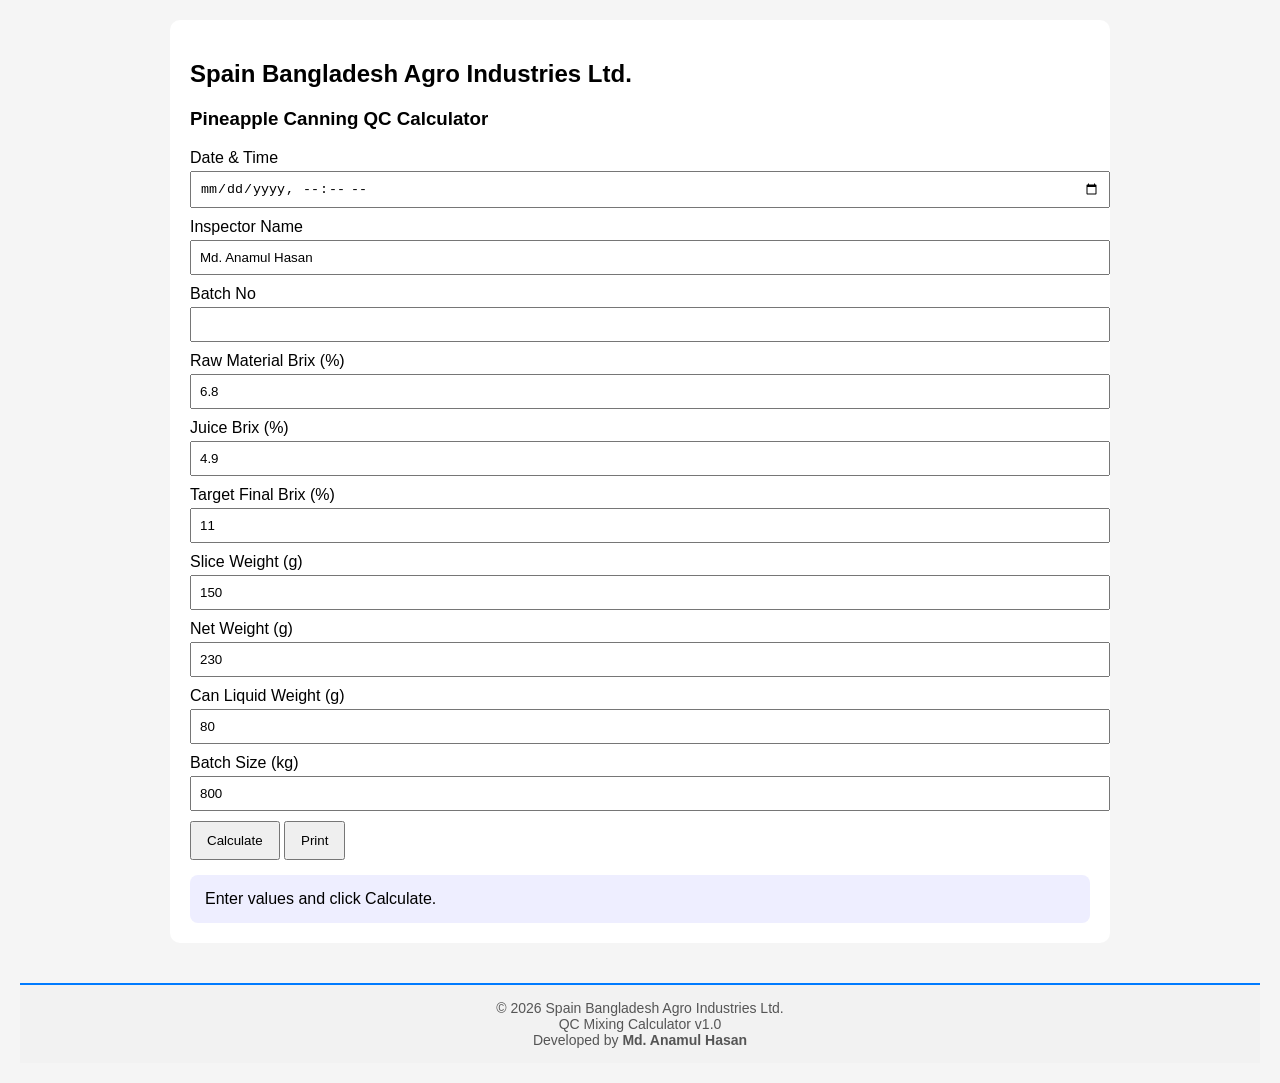
<file: tools/Pineapple bricks claculator.html>
<!DOCTYPE html>
<html lang="en">
<head>
<meta charset="UTF-8">
<meta name="viewport" content="width=device-width, initial-scale=1.0">
<title>QC Sugar Calculator Pro</title>
<style>
body{font-family:Arial;margin:20px;background:#f5f5f5}
.container{max-width:900px;margin:auto;background:white;padding:20px;border-radius:10px}
input{width:100%;padding:8px;margin:4px 0 10px}
button{padding:10px 15px;cursor:pointer}
.result{margin-top:15px;padding:15px;background:#eef;border-radius:8px}
</style>
</head>
<body>
<div class="container">
<h2>Spain Bangladesh Agro Industries Ltd.</h2>
<h3>Pineapple Canning QC Calculator</h3>

<label>Date & Time</label>
<input type="datetime-local" id="dt">

<label>Inspector Name</label>
<input id="inspector" value="Md. Anamul Hasan">

<label>Batch No</label>
<input id="batch">

<label>Raw Material Brix (%)</label>
<input type="number" id="rawBrix" value="6.8" step="0.01">

<label>Juice Brix (%)</label>
<input type="number" id="juiceBrix" value="4.9" step="0.01">

<label>Target Final Brix (%)</label>
<input type="number" id="targetBrix" value="11" step="0.01">

<label>Slice Weight (g)</label>
<input type="number" id="sliceWeight" value="150">

<label>Net Weight (g)</label>
<input type="number" id="netWeight" value="230">

<label>Can Liquid Weight (g)</label>
<input type="number" id="liquidWeight" value="80">

<label>Batch Size (kg)</label>
<input type="number" id="batchSize" value="800">

<button onclick="calculate()">Calculate</button>
<button onclick="window.print()">Print</button>

<div class="result" id="result">Enter values and click Calculate.</div>
</div>

<script>
function calculate(){
const rawBrix=parseFloat(document.getElementById('rawBrix').value)||0;
const juiceBrix=parseFloat(document.getElementById('juiceBrix').value)||0;
const targetBrix=parseFloat(document.getElementById('targetBrix').value)||0;
const sliceWeight=parseFloat(document.getElementById('sliceWeight').value)||0;
const netWeight=parseFloat(document.getElementById('netWeight').value)||0;
const liquidWeight=parseFloat(document.getElementById('liquidWeight').value)||0;
const batchSize=parseFloat(document.getElementById('batchSize').value)||0;

const fruitSolids=sliceWeight*rawBrix/100;
const targetSolids=netWeight*targetBrix/100;
const syrupSolids=targetSolids-fruitSolids;
const requiredSyrupBrix=(syrupSolids/liquidWeight)*100;
const additionalSugarPercent=requiredSyrupBrix-juiceBrix;
const sugarRequired=batchSize*additionalSugarPercent/100;

document.getElementById('result').innerHTML=`
<b>Fruit Solids:</b> ${fruitSolids.toFixed(2)} g<br>
<b>Target Solids:</b> ${targetSolids.toFixed(2)} g<br>
<b>Syrup Solids Required:</b> ${syrupSolids.toFixed(2)} g<br>
<b>Required Syrup Brix:</b> ${requiredSyrupBrix.toFixed(2)} °Bx<br>
<b>Additional Sugar:</b> ${additionalSugarPercent.toFixed(2)} %<br>
<b>Total Sugar Required:</b> ${sugarRequired.toFixed(2)} kg
`;
}
</script>
</body>
</html>
<footer style="
margin-top:40px;
padding:15px;
text-align:center;
background:#f2f2f2;
border-top:2px solid #007bff;
font-size:14px;
color:#555;">
© 2026 Spain Bangladesh Agro Industries Ltd.<br>
QC Mixing Calculator v1.0<br>
Developed by <strong>Md. Anamul Hasan</strong>
</footer>
</file>
